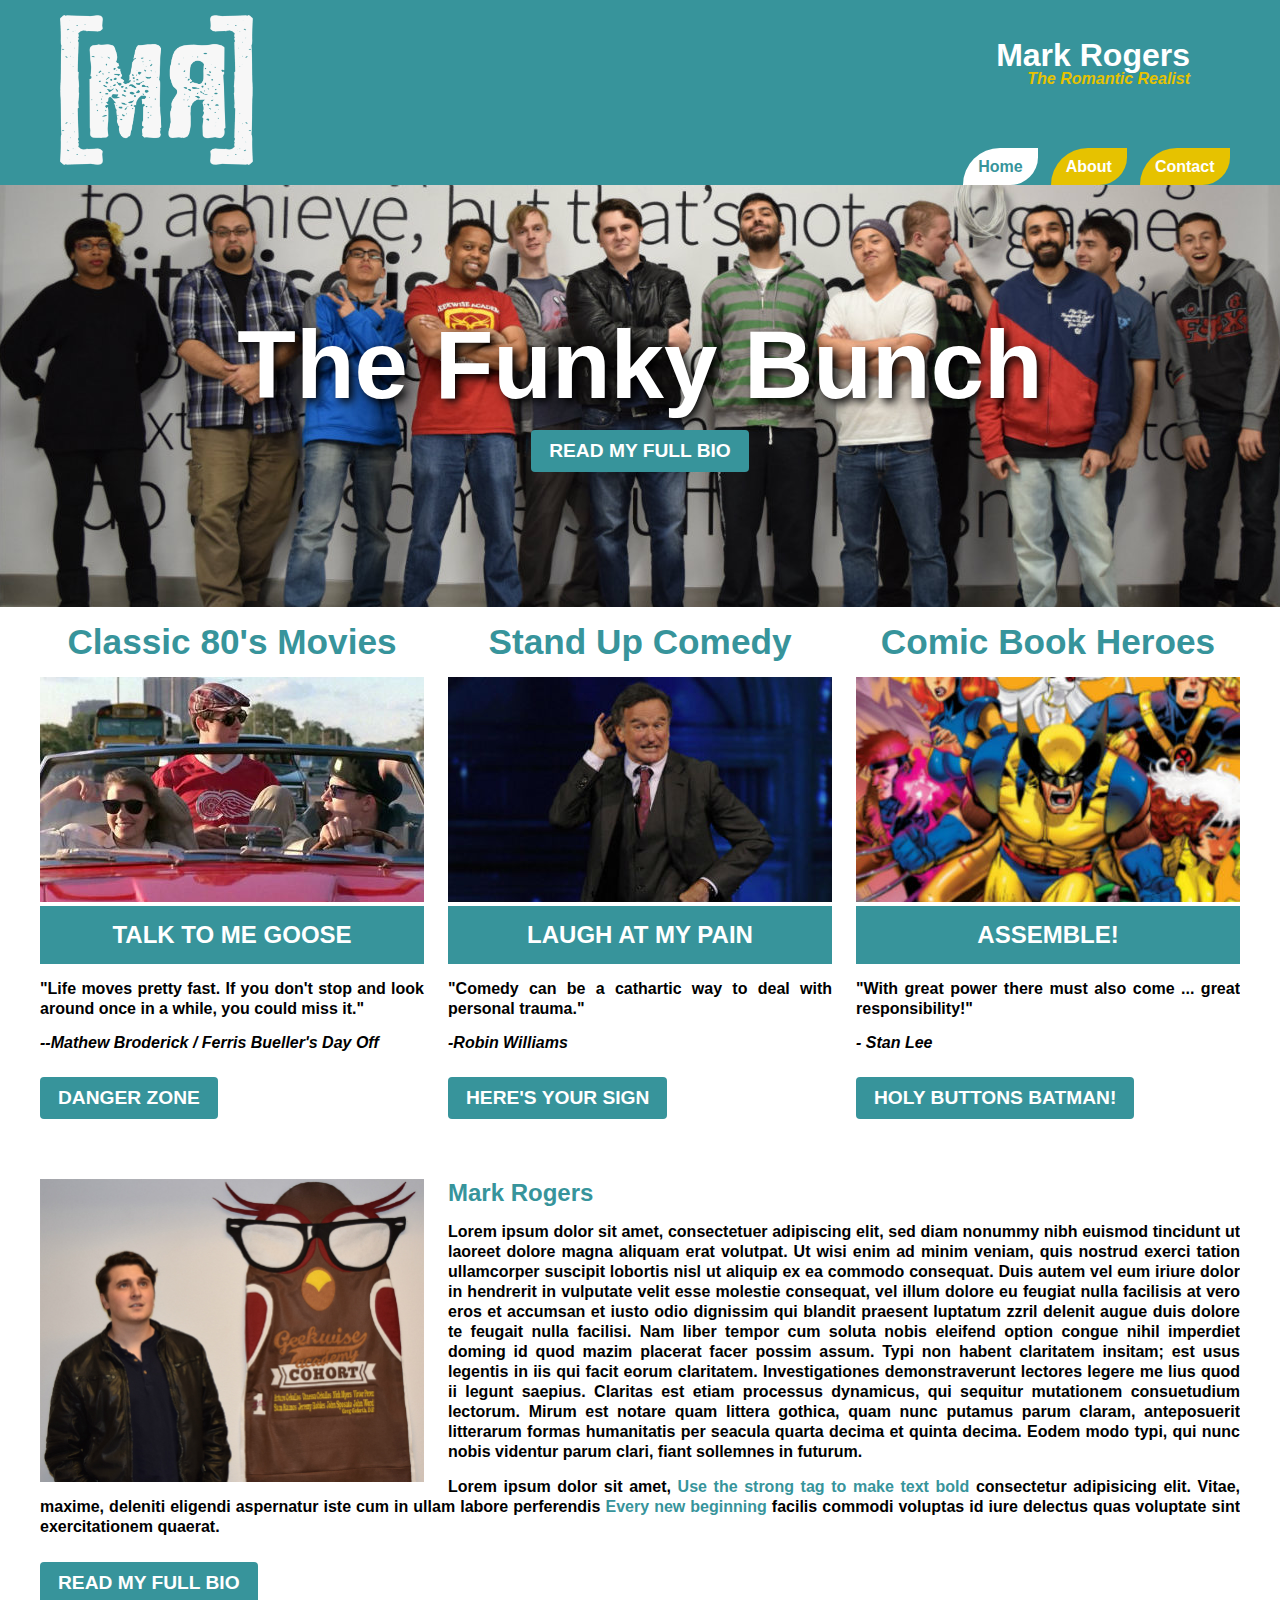
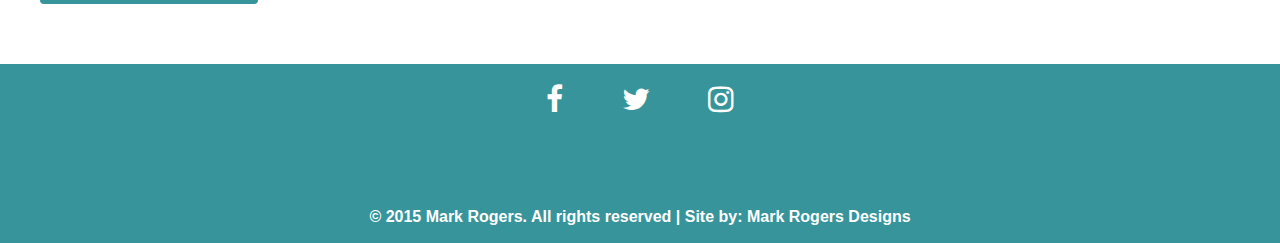
<file: index.html>
<!doctype html>

<html lang="en">
     <head>
          <title>Mark Rogers | Fresno, CA</title>
          <meta charset="utf-8" />
          <meta name="keywords" content="mark, rogers, fresno, california, Mark Rogers, resume, website resume, about, contact" />
          <meta name="description" content="Welcome to the Mark Rogers Bio Website; where you can learn all about Mark!" />
          <link rel="stylesheet" href="css/styles.css" type="text/css" />
          <!--<link href='https://fonts.googleapis.com/css?family=Play:700,400|Shadows+Into+Light|Pacifico|Bangers|Russo+One|Permanent+Marker|Rock+Salt|Audiowide|Yellowtail' rel='stylesheet' type='text/css'>-->
          <link rel="stylesheet" href="https://maxcdn.bootstrapcdn.com/font-awesome/4.5.0/css/font-awesome.min.css">
     </head>
     <body>
          <header>
               <div id="headerBlock" class="mainBody">
                    <div id="logo">
                         <img src="images/logo-mr2.png" title="MR logo" alt="MR Logo" id="logoMr" />
                         <h1><a href="index.html" title="Mark Rogers">Mark Rogers</a></h1>
                         <h4><i>The Romantic Realist</i></h4>
                         <!--THE CODE FOR MY LOGO IS BELOW-->
                         <!--<a href="" title=""><img src="images/logo" title="" alt="" /></a>-->
                    </div>
                    <nav id="menu">
                         <ul>
                              <li class="currentPage"><a href="index.html" title="Home Page">Home</a></li>
                              <li><a href="about.html" title="About Page">About</a></li>
                              <li><a href="contact.html" title="Contact Mark">Contact</a></li>
                         </ul>
                    </nav>
               </div>
          </header>
          <div id="bannerHome">
               <div class="center">
                    <h1 class="bannerText">The Funky Bunch</h1>
                    <a href="about.html" title="" class="button">Read My Full Bio</a>
               </div>
          </div>
          <main id="main" class="mainBody">
               
             <!--COLUMN A STARTS HERE-->
             
             <div class="columnA">
                 <h2>Classic 80's Movies</h2>
                 <div class="column">
                    <a href="http://www.imdb.com/search/title/?release_date=1980,1989&title_type=feature" target="_blank" ><img src="images/geekwise-project-classic.jpg" alt="Classic 80's Movies" title="Classic 80's Movies" /></a>
                    <span>talk to me goose</span>
                 </div>
                 <p>"Life moves pretty fast. If you don't stop and look around once in a while, you could miss it."
                     <div>
                         <i>--Mathew Broderick / Ferris Bueller's Day Off</i>
                     </div>
                 </p>
                 <a href="http://www.imdb.com/search/title/?release_date=1980,1989&title_type=feature" title="" target="_blank" class="button" >Danger Zone</a>
             </div>
             
             <!--COLUMN A ENDS HERE-->
             
             <!--COLUMN B STARTS HERE-->
             
             <div class="columnB">
                 <h2>Stand Up Comedy</h2>
                 <div class="column">
                    <a href="http://www.vulture.com/2015/03/50-comedians-you-should-know-in-2015/slideshow/" target="_blank" ><img src="images/geekwise-project-comedy.jpg" alt="Stand Up7 Comedy" title="Stand Up Comedy" /></a>
                    <span>Laugh at my Pain</span>
                 </div>
                 <p>"Comedy can be a cathartic way to deal with personal trauma." 
                     <div>
                         <i>-Robin Williams</i>
                     </div>
                 </p>
                 <a href="http://www.imdb.com/search/title/?release_date=1980,1989&title_type=feature" title="" target="_blank" class="button" >Here's Your Sign</a>
             </div>
             
             <!--COLUMN B ENDS HERE-->             
             
             <!--COLUMN C STARTS HERE-->
             
             <div class="columnC">
                 <h2>Comic Book Heroes</h2>
                 <div class="column">
                    <a href="http://comicbooks.about.com/od/characters/tp/topsuperhero.htm" target="_blank" ><img src="images/geekwise-project-superhero.jpg" alt="Comic Book Heroes" title="Comic Book Heroes" /></a>
                    <span>Assemble!</span>
                 </div>
                 <p>"With great power there must also come ... great responsibility!" 
                     <div>
                         <i>- Stan Lee</i>
                     </div>
                 </p>
                 <a href="http://comicbooks.about.com/od/characters/tp/topsuperhero.htm" title="#" target="_blank" class="button" >Holy Buttons Batman!</a>
             </div>
             
             <!--COLUMN C ENDS HERE-->  
             
             <!--ABOUT ME SECTION STARTS HERE-->
             
             <section ID="aboutMe" class="mainBody">
                  <aside class="asideHome-left">
                       <a href=""><img src="images/mark-rogers.jpg" alt="Mark Rogers" title="Mark Rogers" /></a>
                  </aside>
                  <article class="articleHome-right">
                       <h2>Mark Rogers</h2>
                       <p>Lorem ipsum dolor sit amet, consectetuer adipiscing elit,
                       sed diam nonummy nibh euismod tincidunt ut laoreet dolore
                       magna aliquam erat volutpat. Ut wisi enim ad minim veniam,
                       quis nostrud exerci tation ullamcorper suscipit lobortis nisl
                       ut aliquip ex ea commodo consequat. Duis autem vel eum iriure
                       dolor in hendrerit in vulputate velit esse molestie consequat,
                       vel illum dolore eu feugiat nulla facilisis at vero eros et
                       accumsan et iusto odio dignissim qui blandit praesent luptatum
                       zzril delenit augue duis dolore te feugait nulla facilisi.
                       Nam liber tempor cum soluta nobis eleifend option congue
                       nihil imperdiet <span class="button">doming id quod mazim placerat</span> facer possim
                       assum. Typi non habent claritatem insitam; est usus legentis
                       in iis qui facit eorum claritatem. Investigationes
                       demonstraverunt lectores legere me lius quod ii legunt saepius.
                       Claritas est etiam processus dynamicus, qui sequitur mutationem
                       consuetudium lectorum. Mirum est notare quam littera gothica,
                       quam nunc putamus parum claram, anteposuerit litterarum formas
                       humanitatis per seacula quarta decima et quinta decima. Eodem
                       modo typi, qui nunc nobis videntur parum clari, fiant sollemnes
                       in futurum.</p>
                       <p>Lorem ipsum dolor sit amet, <strong> Use the strong tag to make text bold </strong> consectetur adipisicing elit. Vitae, maxime, deleniti eligendi aspernatur iste cum in ullam labore perferendis <b> Every new beginning </b>facilis commodi voluptas id iure delectus quas voluptate sint exercitationem quaerat.</p>
                       <a href="about.html" title="" class="button">Read My Full Bio</a>
                  </article>
             </section>
             
             <!--ABOUT ME SECTION ENDS HERE-->
             
          </main>
          <footer id="copryright">
               <div id="social">
                    <a href="#" target="_blank" title="Like My Page"><i class="fa fa-facebook"></i></a>
                    <a href="#" target="_blank" title="Follow Me"><i class="fa fa-twitter"></i></a>
                    <a href="#" target="_blank" title="Follow Me"><i class="fa fa-instagram"></i></a>                    
               </div>
               <p>&copy; 2015 Mark Rogers. All rights reserved | Site by: <a href="" target="_blank" title="">Mark Rogers Designs</a></p>
          </footer>
     </body>
</html>
</file>
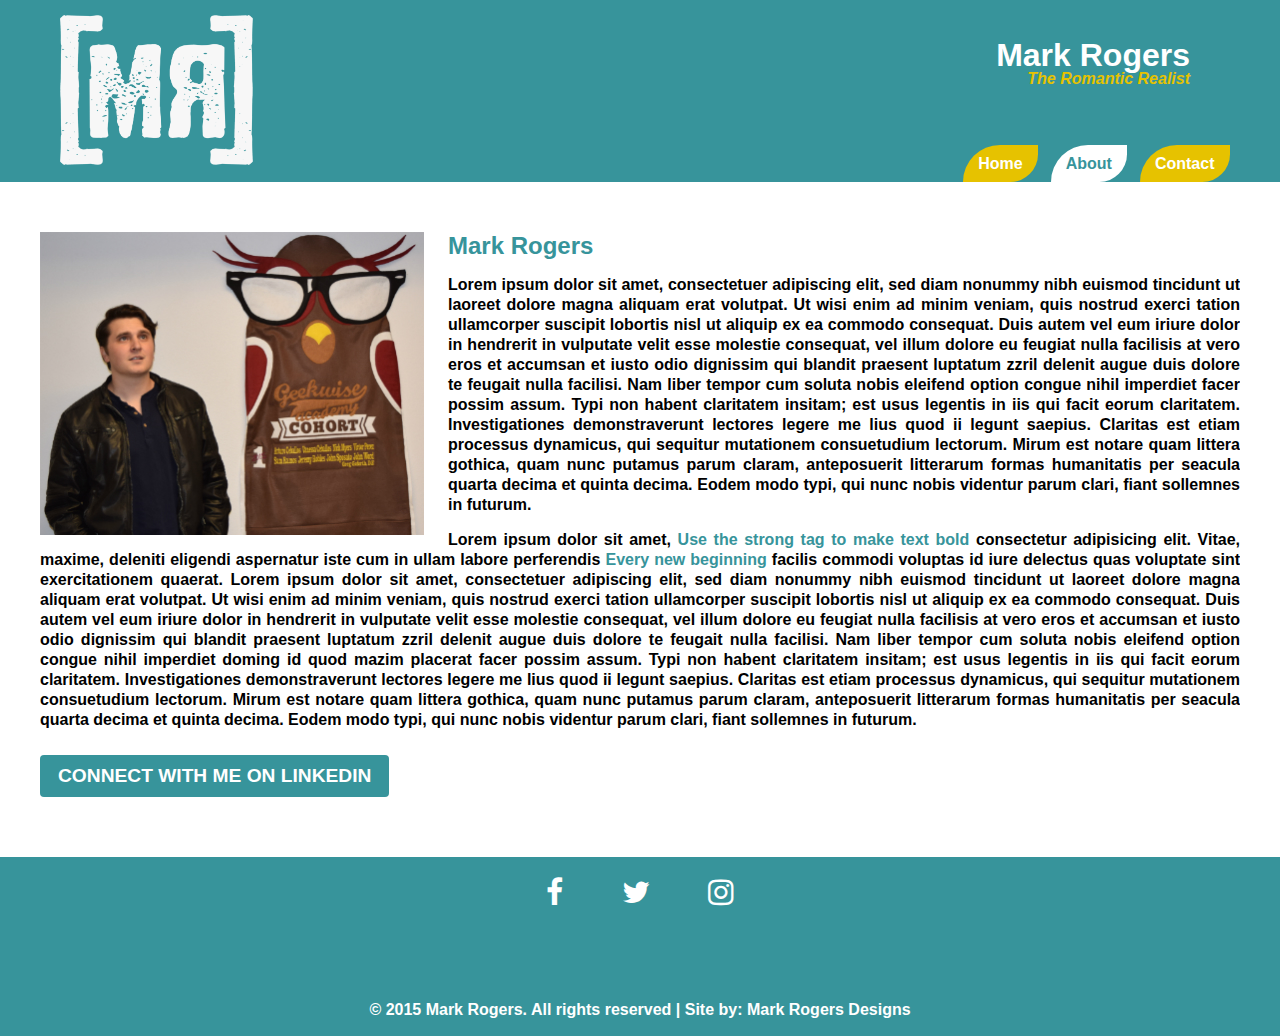
<file: about.html>
<!doctype html>

<html lang="en">
     <head>
          <title> About Mark Rogers | Fresno, CA</title>
          <meta charset="utf-8" />
          <meta name="keywords" content="mark, rogers, fresno, california, Mark Rogers, resume, website resume, about, contact" />
          <meta name="description" content="Mark Rogers Bio About page" />
          <link rel="stylesheet" href="css/styles.css" type="text/css" />
          <!--<link href='https://fonts.googleapis.com/css?family=Play:700,400|Shadows+Into+Light|Pacifico|Bangers|Russo+One|Permanent+Marker|Rock+Salt|Audiowide|Yellowtail' rel='stylesheet' type='text/css'>-->
          <link rel="stylesheet" href="https://maxcdn.bootstrapcdn.com/font-awesome/4.5.0/css/font-awesome.min.css">
     </head>
     <body>
          <header>
               <div id="headerBlock" class="mainBody">
                    <div id="logo">
                         <img src="images/logo-mr2.png" title="MR logo" alt="MR Logo" id="logoMr" />
                         <h1><a href="index.html" title="Mark Rogers">Mark Rogers</a></h1>
                         <h4><i>The Romantic Realist</i></h4>
                         <!--THE CODE FOR MY LOGO IS BELOW-->
                         <!--<a href="" title=""><img src="images/logo" title="" alt="" /></a>-->
                    </div>
                    <nav id="menu-ac">
                         <ul>
                              <li><a href="index.html" title="Home Page">Home</a></li>
                              <li class="currentPage"><a href="about.html" title="About Page">About</a></li>
                              <li><a href="contact.html" title="Contact Mark">Contact</a></li>
                         </ul>
                    </nav>
               </div>
          </header>
          <main id="main" class="mainBody">
             
             <!--ABOUT ME SECTION STARTS HERE-->
             
             <section ID="aboutMe" class="mainBody">
                  <aside class="asideHome-left">
                       <a href=""><img src="images/mark-rogers.jpg" alt="Mark Rogers" title="Mark Rogers" /></a>
                  </aside>
                  <article class="articleHome-right">
                       <h2>Mark Rogers</h2>
                       <p>Lorem ipsum dolor sit amet, consectetuer adipiscing elit,
                       sed diam nonummy nibh euismod tincidunt ut laoreet dolore
                       magna aliquam erat volutpat. Ut wisi enim ad minim veniam,
                       quis nostrud exerci tation ullamcorper suscipit lobortis nisl
                       ut aliquip ex ea commodo consequat. Duis autem vel eum iriure
                       dolor in hendrerit in vulputate velit esse molestie consequat,
                       vel illum dolore eu feugiat nulla facilisis at vero eros et
                       accumsan et iusto odio dignissim qui blandit praesent luptatum
                       zzril delenit augue duis dolore te feugait nulla facilisi.
                       Nam liber tempor cum soluta nobis eleifend option congue
                       nihil imperdiet facer possim
                       assum. Typi non habent claritatem insitam; est usus legentis
                       in iis qui facit eorum claritatem. Investigationes
                       demonstraverunt lectores legere me lius quod ii legunt saepius.
                       Claritas est etiam processus dynamicus, qui sequitur mutationem
                       consuetudium lectorum. Mirum est notare quam littera gothica,
                       quam nunc putamus parum claram, anteposuerit litterarum formas
                       humanitatis per seacula quarta decima et quinta decima. Eodem
                       modo typi, qui nunc nobis videntur parum clari, fiant sollemnes
                       in futurum.</p>
                       <p>Lorem ipsum dolor sit amet, <strong> Use the strong tag to make text bold </strong> consectetur adipisicing elit. Vitae, maxime, deleniti eligendi aspernatur iste cum in ullam labore perferendis <b> Every new beginning </b>facilis commodi voluptas id iure delectus quas voluptate sint exercitationem quaerat. Lorem ipsum dolor sit amet, consectetuer adipiscing elit,
                       sed diam nonummy nibh euismod tincidunt ut laoreet dolore
                       magna aliquam erat volutpat. Ut wisi enim ad minim veniam,
                       quis nostrud exerci tation ullamcorper suscipit lobortis nisl
                       ut aliquip ex ea commodo consequat. Duis autem vel eum iriure
                       dolor in hendrerit in vulputate velit esse molestie consequat,
                       vel illum dolore eu feugiat nulla facilisis at vero eros et
                       accumsan et iusto odio dignissim qui blandit praesent luptatum
                       zzril delenit augue duis dolore te feugait nulla facilisi.
                       Nam liber tempor cum soluta nobis eleifend option congue
                       nihil imperdiet doming id quod mazim placerat facer possim
                       assum. Typi non habent claritatem insitam; est usus legentis
                       in iis qui facit eorum claritatem. Investigationes
                       demonstraverunt lectores legere me lius quod ii legunt saepius.
                       Claritas est etiam processus dynamicus, qui sequitur mutationem
                       consuetudium lectorum. Mirum est notare quam littera gothica,
                       quam nunc putamus parum claram, anteposuerit litterarum formas
                       humanitatis per seacula quarta decima et quinta decima. Eodem
                       modo typi, qui nunc nobis videntur parum clari, fiant sollemnes
                       in futurum.</p>
                       <a href="https://www.linkedin.com/profile/view?id=AAIAABrmp74BC7CjJHw4U9PDQ1Ql4cmk-Bsrmbk&trk=nav_responsive_tab_profile" title="" class="button" target="_blank">Connect with me on LinkedIn</a>
                  </article>
             </section>
             
             <!--ABOUT ME SECTION ENDS HERE-->
             
          </main>
          <footer id="copryright">
               <div id="social">
                    <a href="#" target="_blank" title="Like My Page"><i class="fa fa-facebook"></i></a>
                    <a href="#" target="_blank" title="Follow Me"><i class="fa fa-twitter"></i></a>
                    <a href="#" target="_blank" title="Follow Me"><i class="fa fa-instagram"></i></a>                    
               </div>
               <p>&copy; 2015 Mark Rogers. All rights reserved | Site by: <a href="" target="_blank" title="">Mark Rogers Designs</a></p>
          </footer>
     </body>
</html>
</file>
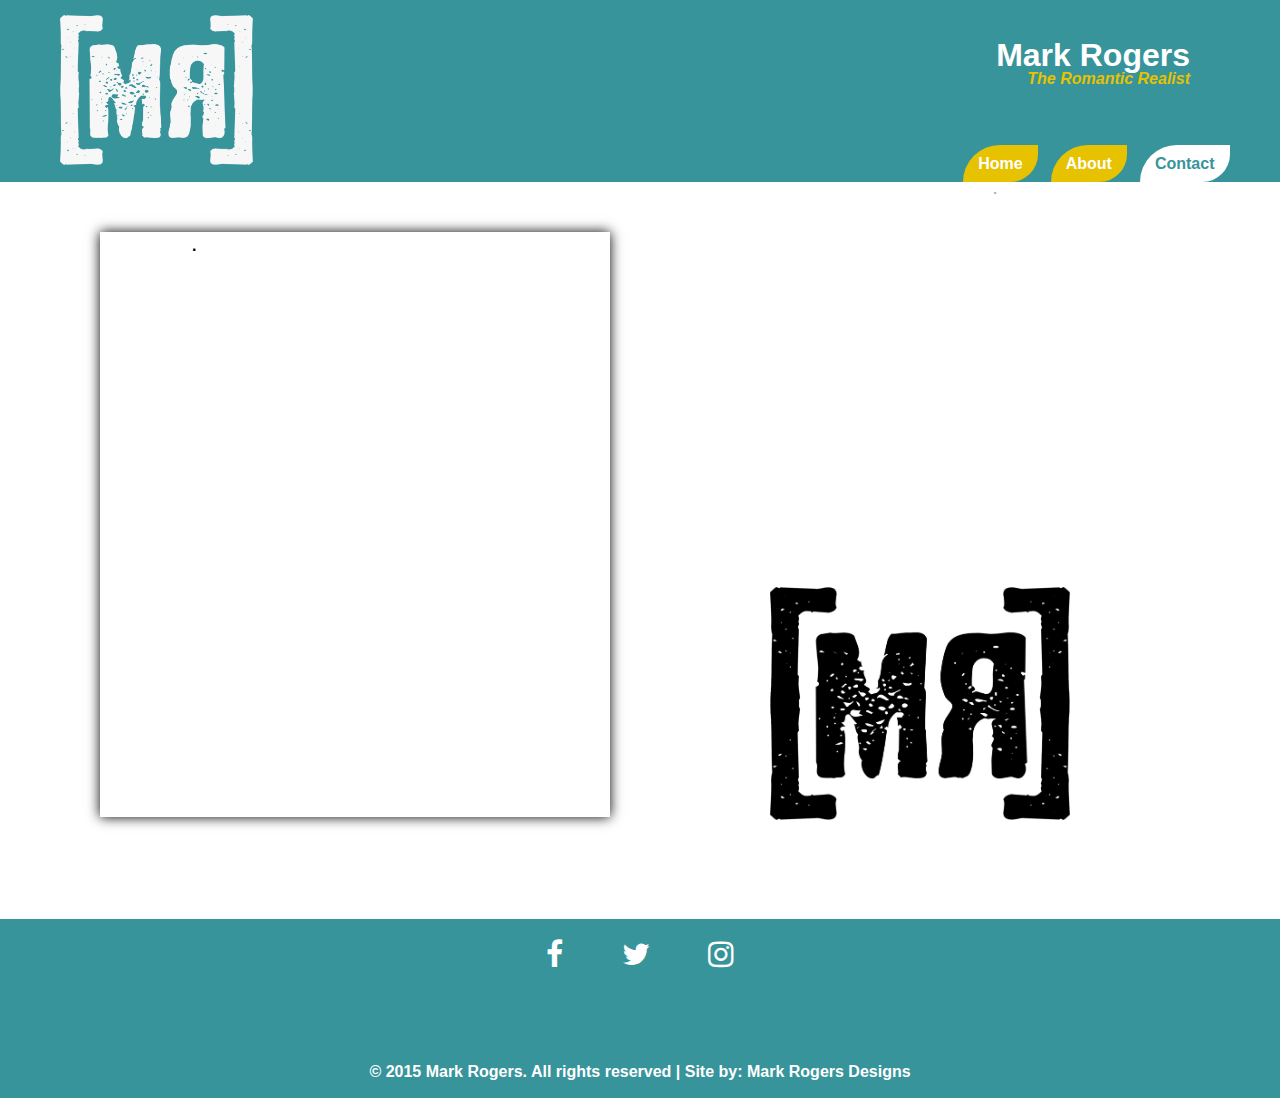
<file: contact.html>
<!doctype html>

<html lang="en">
     <head>
          <title>Mark Rogers-Website Resume</title>
          <meta charset="utf-8" />
          <meta name="keywords" content="mark, rogers, fresno, california, Mark Rogers, resume, website resume, about, contact" />
          <meta name="description" content="Contact Mark" />
          <link rel="stylesheet" href="css/styles.css" type="text/css" />
          <!--<link href='https://fonts.googleapis.com/css?family=Play:700,400|Shadows+Into+Light|Pacifico|Bangers|Russo+One|Permanent+Marker|Rock+Salt|Audiowide|Yellowtail' rel='stylesheet' type='text/css'>-->
          <link rel="stylesheet" href="https://maxcdn.bootstrapcdn.com/font-awesome/4.5.0/css/font-awesome.min.css">
     </head>
     <body>
          <header>
               <div id="headerBlock" class="mainBody">
                    <div id="logo">
                         <img src="images/logo-mr2.png" title="MR logo" alt="MR Logo" id="logoMr" />
                         <h1><a href="index.html" title="Mark Rogers">Mark Rogers</a></h1>
                         <h4><i>The Romantic Realist</i></h4>
                         <!--THE CODE FOR MY LOGO IS BELOW-->
                         <!--<a href="" title=""><img src="images/logo" title="" alt="" /></a>-->
                    </div>
                    <nav id="menu-ac">
                         <ul>
                              <li><a href="index.html" title="Home Page">Home</a></li>
                              <li><a href="about.html" title="About Page">About</a></li>
                              <li class="currentPage"><a href="contact.html" title="Contact Mark">Contact</a></li>
                         </ul>
                    </nav>
               </div>
          </header>
          <main>
              <div>
                  <div id="wufoo-zu31phh0b59ygo">
                      <a href="https://markrogers9109.wufoo.com/forms/zu31phh0b59ygo">online form</a>.
                  </div>
                  <div id="wuf-adv" style="font-family:inherit;font-size: small;color:#a7a7a7;text-align:center;display:block;"><a href="http://www.wufoo.com">Wufoo</a>.
                  </div>
                      <script type="text/javascript">var zu31phh0b59ygo;(function(d, t) {
                      var s = d.createElement(t), options = {
                      'userName':'markrogers9109',
                      'formHash':'zu31phh0b59ygo',
                      'autoResize':true,
                      'height':'501',
                      'async':true,
                      'host':'wufoo.com',
                      'header':'show',
                      'ssl':true};
                      s.src = ('https:' == d.location.protocol ? 'https://' : 'http://') + 'www.wufoo.com/scripts/embed/form.js';
                      s.onload = s.onreadystatechange = function() {
                      var rs = this.readyState; if (rs) if (rs != 'complete') if (rs != 'loaded') return;
                      try { zu31phh0b59ygo = new WufooForm();zu31phh0b59ygo.initialize(options);zu31phh0b59ygo.display(); } catch (e) {}};
                      var scr = d.getElementsByTagName(t)[0], par = scr.parentNode; par.insertBefore(s, scr);
                      })(document, 'script');</script>
              </div>
              <div>
                  <iframe src="https://www.google.com/maps/embed?pb=!1m18!1m12!1m3!1d3193.195959180558!2d-119.78178148470913!3d36.83778267994083!2m3!1f0!2f0!3f0!3m2!1i1024!2i768!4f13.1!3m3!1m2!1s0x809442ad254193bf%3A0x84f53b5db483e271!2s470+E+Herndon+Ave%2C+Fresno%2C+CA+93720!5e0!3m2!1sen!2sus!4v1450242091020" id="map" width="495" height="300" frameborder="0" style="border:0" allowfullscreen></iframe>
              </div>
              <div>
                   <img src="images/logo-mr.png" alt="Looking forward to hearing from you!" title="Looking forward to hearing from you!" class="contactImg"/>
              </div>
              
          </main>
          <footer id="contactFooter">
               <div id="social">
                    <a href="#" target="_blank" title="Like My Page"><i class="fa fa-facebook"></i></a>
                    <a href="#" target="_blank" title="Follow Me"><i class="fa fa-twitter"></i></a>
                    <a href="#" target="_blank" title="Follow Me"><i class="fa fa-instagram"></i></a>                    
               </div>
               <p>&copy; 2015 Mark Rogers. All rights reserved | Site by: <a href="" target="_blank" title="">Mark Rogers Designs</a></p>
          </footer>
     </body>
</html>
</file>
<file: css/styles.css>
/* primary color: #00cc66 */
/* secondary color: #e6c200 */
/*#ffff00*/

/*=========================================GLOBAL STYLES=========================================*/

@import url(https://fonts.googleapis.com/css?family=Play:700,400|Shadows+Into+Light|Pacifico|Bangers|Russo+One|Permanent+Marker|Rock+Salt|Audiowide|Yellowtail);


html, body {
     width:100%;
     height:100%;
     margin:0px;
     padding:0px;
}

body {
     background-color:#FFFFFF;
     font-family:'Source sans pro', Trebuche MS, sans-serif;
     font-size:16px;
     font-weight:700;
     color:#000000 /*!important*/;
}

h1, h2, h3, h4 {
     margin:0px;
     padding:0px;
     color:#37949b /*dark green*/;
}

p {
     line-height:125%;
     margin:15px 0px;
}
b, strong {
     color:#37949b;
}

a {
     color:#FFFFFF;
     text-decoration:none;
}

a:hover {
     color:#e6c200;
}

.mainBody {
     overflow:hidden;
     margin:0px auto; /*THE MARGIN AUTO HAS TO BE USED WITH WIDTH*/
     width:1200px;
}


/*=========================================HEADER STYLES=========================================*/

header {
     background-color:#37949b;
}

#headerBlock {
     padding:15px 0px;
}

#logo {
     color:#37949b;
}

#logo a:hover {
     color:#e6c200;
}

h1 a {
     float:right;
     margin-top: -130px;
     margin-right: 50px;
}

h4 i {
	color:#e6c200;
	float:right;
     margin-top: -97px;
     margin-right: 50px;
}

#logoMr {
	height:150px;
	margin-bottom: -2px;
	margin-left:20px;
}

/*===========================================MENU NAVIGATION===================================================*/

#menu {
     position:absolute;
     top:142px;
     right:44px;
}

#menu ul {
     display:inline-block;
}

#menu ul li {
     display:inline;
     float:left;
     text-align:center;
}

#menu ul li a {
     color:#FFFFFF;
     background-color:#e6c200;
     margin:0px 6.5px;
     padding: 10px 15px 10px 15px;
     border-radius: 80px 0px 60px 0px
}

#menu ul li a:hover {
	color:#e6c200;
     background-color:#FFFFFF;
}

#menu-ac {
     position:absolute;
     top:139px;
     right:44px;
}

#menu-ac ul {
     display:inline-block;
}

#menu-ac ul li {
     display:inline;
     float:left;
     text-align:center;
}

#menu-ac ul li a {
     color:#FFFFFF;
     background-color:#e6c200;
     margin:0px 6.5px;
     padding: 10px 15px 10px 15px;
     border-radius: 80px 0px 60px 0px
}

#menu-ac ul li a:hover {
	color:#e6c200;
     background-color:#FFFFFF;
}

.currentPage a {
     color:#37949b !important;
     background-color:#FFFFFF !important;
}






/*
==================================================
BANNER STYLES
==================================================
*/

#bannerHome {
     overflow:hidden;
     padding:125px 0px;
     border-top:3px solid #37949b;
     background-size:cover;
     background:url(../images/banner2-home-image.jpg) no-repeat top center #e6c200;
}

.bannerText {
     color:#FFFFFF;
     font-size:6em;
     text-align:center;
     text-shadow:4px 4px 10px #000000;
}

.bannerText-ac {
     color:#37949b;
     font-size:6em;
     text-align:center;
}


#bannerAbout {
     overflow:hidden;
     padding:25px 0px;
     border-top:3px solid #37949b;
     background-size:cover;
     background:no-repeat top center;
}

#bannerContact {
     overflow:hidden;
     padding:25px 0px;
     border-top:3px solid #37949b;
     background-size:cover;
     background:no-repeat top center;
}

#wufoo-zu31phh0b59ygo {
     width:500px;
     height:575px;
     margin:50px 60px 0px 100px;
     box-shadow:0px 0px 12px #000000;
     padding:5px;
     float:left;
}

#map {
     margin:36px 0px 50px 0px; 
}

.contactImg {
     width:300px;
     margin-left:100px;
}

/*====================================== MAIN BODY STYLES=======================================*/

.columnA, .columnB, .columnC {
     width:384px;
     margin-bottom:50px;
}

.columnA, .columnB {
     float:left;
     margin-right:24px;
}

.columnC {
     float:left;
}

.columnA h2, .columnB h2, .columnC h2 {
     font-size:2.2em;
     font-weight:700;
     text-align:center;
     line-height:2em;
}

.columnA p, .columnB p, .columnC p {
     font-size:1em;
     text-align:justify;
}

p i {
     font-size:1em;
     text-align:justify;
     clear:left;
}

.column span {
     background-color:#37949b;
     color:#FFFFFF;
     display:block;
     font-size:1.5em;
     font-weight:600;
     margin:0px;
     padding:15px;
     text-align:center;
     text-transform:uppercase;
}






/*=======================================BUTTON STYLES=========================================*/

a.button {
     display:inline-block;
     padding:10px 18px;
     background-color:#37949b;
     text-transform:uppercase;
     font-weight:800;
     font-size:1.2em;
     color:#FFFFFF;
     border-radius:4px;
     margin:10px 0px;
}

div.center {
     text-align:center;
}

a.button:hover {
     background-color:#e6c200;
     color:#FFFFFF;
}

p a {
     color:#37949b;
}

p a:hover {
     color:#e6c200;
}

#social {
     text-align:center;
     font-size:30px !important;
}

#social a i {
     color:rgb(255, 255, 255);
     margin:0px 25px -15px 25px;
}

#social a i:hover {
     color:#e6c200;
}


/*==============================================ABOUT ME SECTION================================================*/

.mainBody#aboutMe {
     margin:50px 0px;
}

.asideHome-left {
     width:384px;
     float:left;
     margin-right:24px;
}

.articleHome-right p {
     text-align:justify;
}




/*=============================================FOOTER STYLES===============================================*/


footer {
     background-color:#37949b;
     margin-left: -8px;
     margin-right: -8px;
     margin-bottom:0px;
     padding-top: 19px;
     padding-bottom: 1px;
}
footer p {
     color:#FFFFFF;
     text-align:center;
     padding-top: 75px;
}

footer p a {
     color:#FFFFFF;
}

#contactFooter {
     margin-top:95px;
}
</file>
